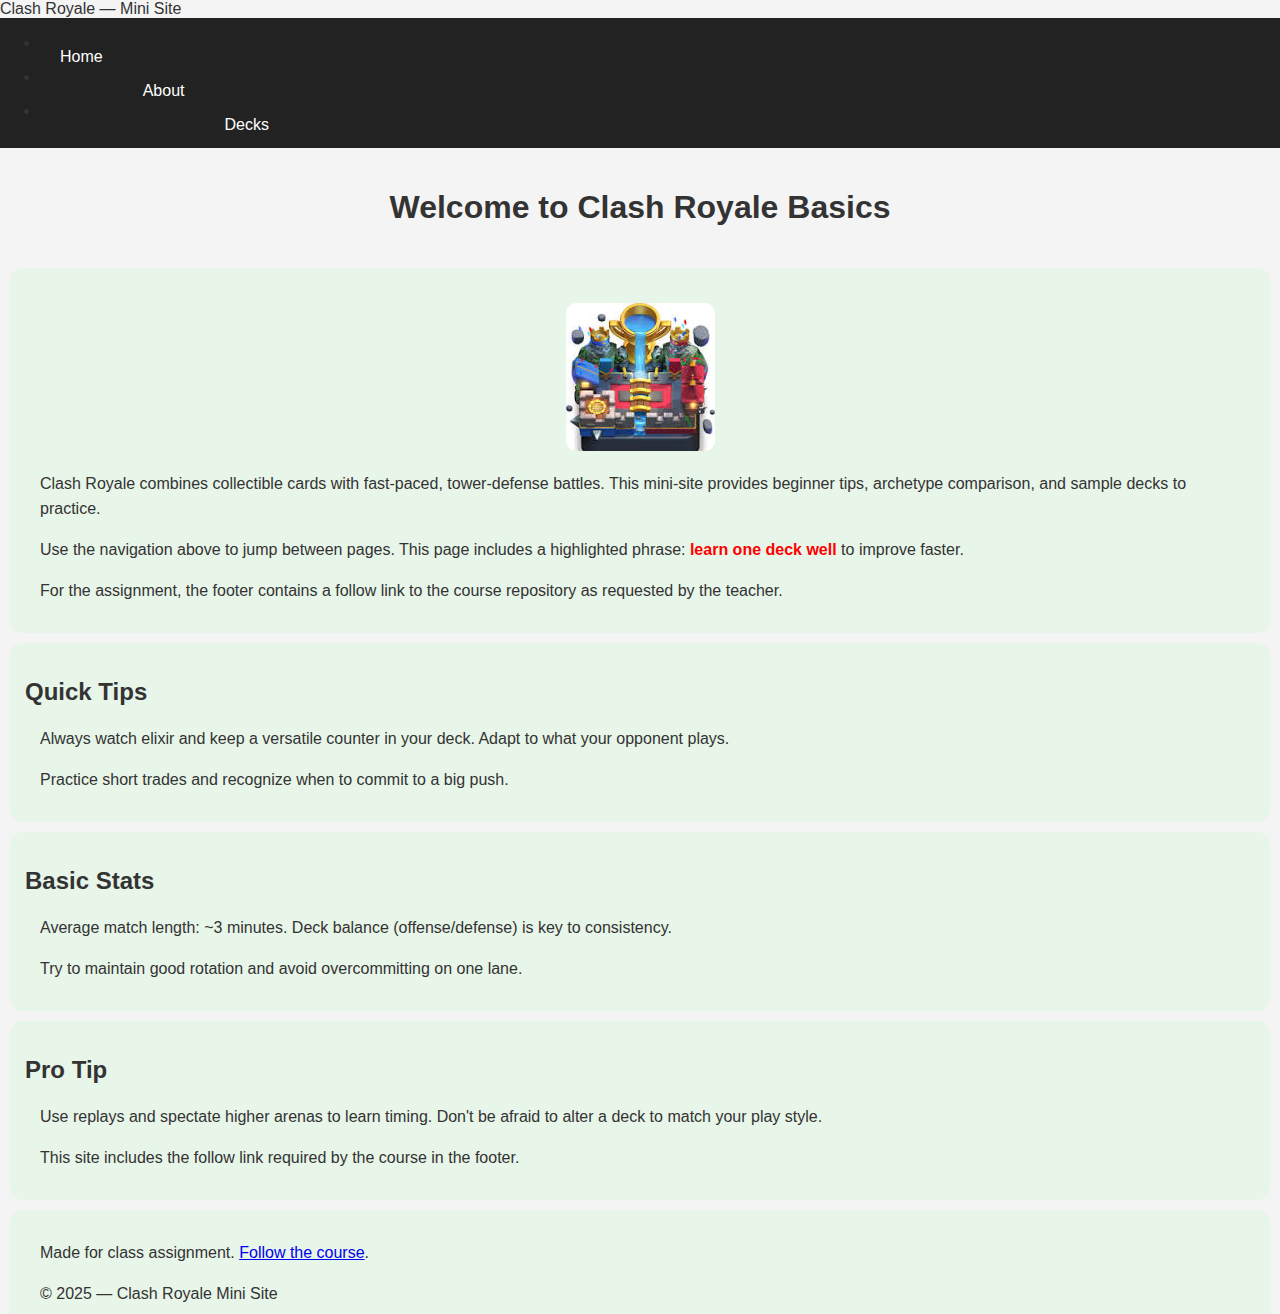
<file: index.html>
<!doctype html>
<html lang="en">
<head>
  <meta charset="utf-8">
  <meta name="viewport" content="width=device-width,initial-scale=1">
  <meta name="description" content="Clash Royale mini-site: basics, tips, and sample decks for a class assignment.">
  <title>Clash Royale — Home</title>
  <link rel="stylesheet" href="styles.css">
  <!-- Google Analytics (replace G-XXXXXXXXXX with your ID) -->
  <script async src="https://www.googletagmanager.com/gtag/js?id=G-XXXXXXXXXX"></script>
  <script>
    window.dataLayer = window.dataLayer || [];
    function gtag(){dataLayer.push(arguments);}
    gtag('js', new Date());
    gtag('config', 'G-XXXXXXXXXX');
  </script>
</head>
<body>
  <header>
    <div class="site-title">Clash Royale — Mini Site</div>
    <nav>
      <ul>
        <li><a href="index.html">Home</a></li>
        <li><a href="about.html">About</a></li>
        <li><a href="deck.html">Decks</a></li>
      </ul>
    </nav>
  </header>

  <main class="container">
    <h1>Welcome to Clash Royale Basics</h1>

    <div class="card">
      <img src="images/arena.jpg" alt="Clash Royale arena screenshot or artwork" class="responsive">
      <p>Clash Royale combines collectible cards with fast-paced, tower-defense battles. This mini-site provides beginner tips, archetype comparison, and sample decks to practice.</p>
      <p>Use the navigation above to jump between pages. This page includes a highlighted phrase: <span class="highlight">learn one deck well</span> to improve faster.</p>
      <p>For the assignment, the footer contains a follow link to the course repository as requested by the teacher.</p>
    </div>

    <div class="flex-row">
      <div class="card info-box">
        <h2>Quick Tips</h2>
        <p>Always watch elixir and keep a versatile counter in your deck. Adapt to what your opponent plays.</p>
        <p>Practice short trades and recognize when to commit to a big push.</p>
      </div>

      <div class="card stats-box">
        <h2>Basic Stats</h2>
        <p>Average match length: ~3 minutes. Deck balance (offense/defense) is key to consistency.</p>
        <p>Try to maintain good rotation and avoid overcommitting on one lane.</p>
      </div>

      <div class="card tip-box">
        <h2>Pro Tip</h2>
        <p>Use replays and spectate higher arenas to learn timing. Don't be afraid to alter a deck to match your play style.</p>
        <p id="special-callout">This site includes the follow link required by the course in the footer.</p>
      </div>
    </div>
  </main>

  <footer class="card">
    <p>Made for class assignment. <a href="https://github.com/teacher-aj/HeschelCS" target="_blank" rel="noopener">Follow the course</a>.</p>
    <p class="small">© 2025 — Clash Royale Mini Site</p>
  </footer>
</body>
</html>
</file>
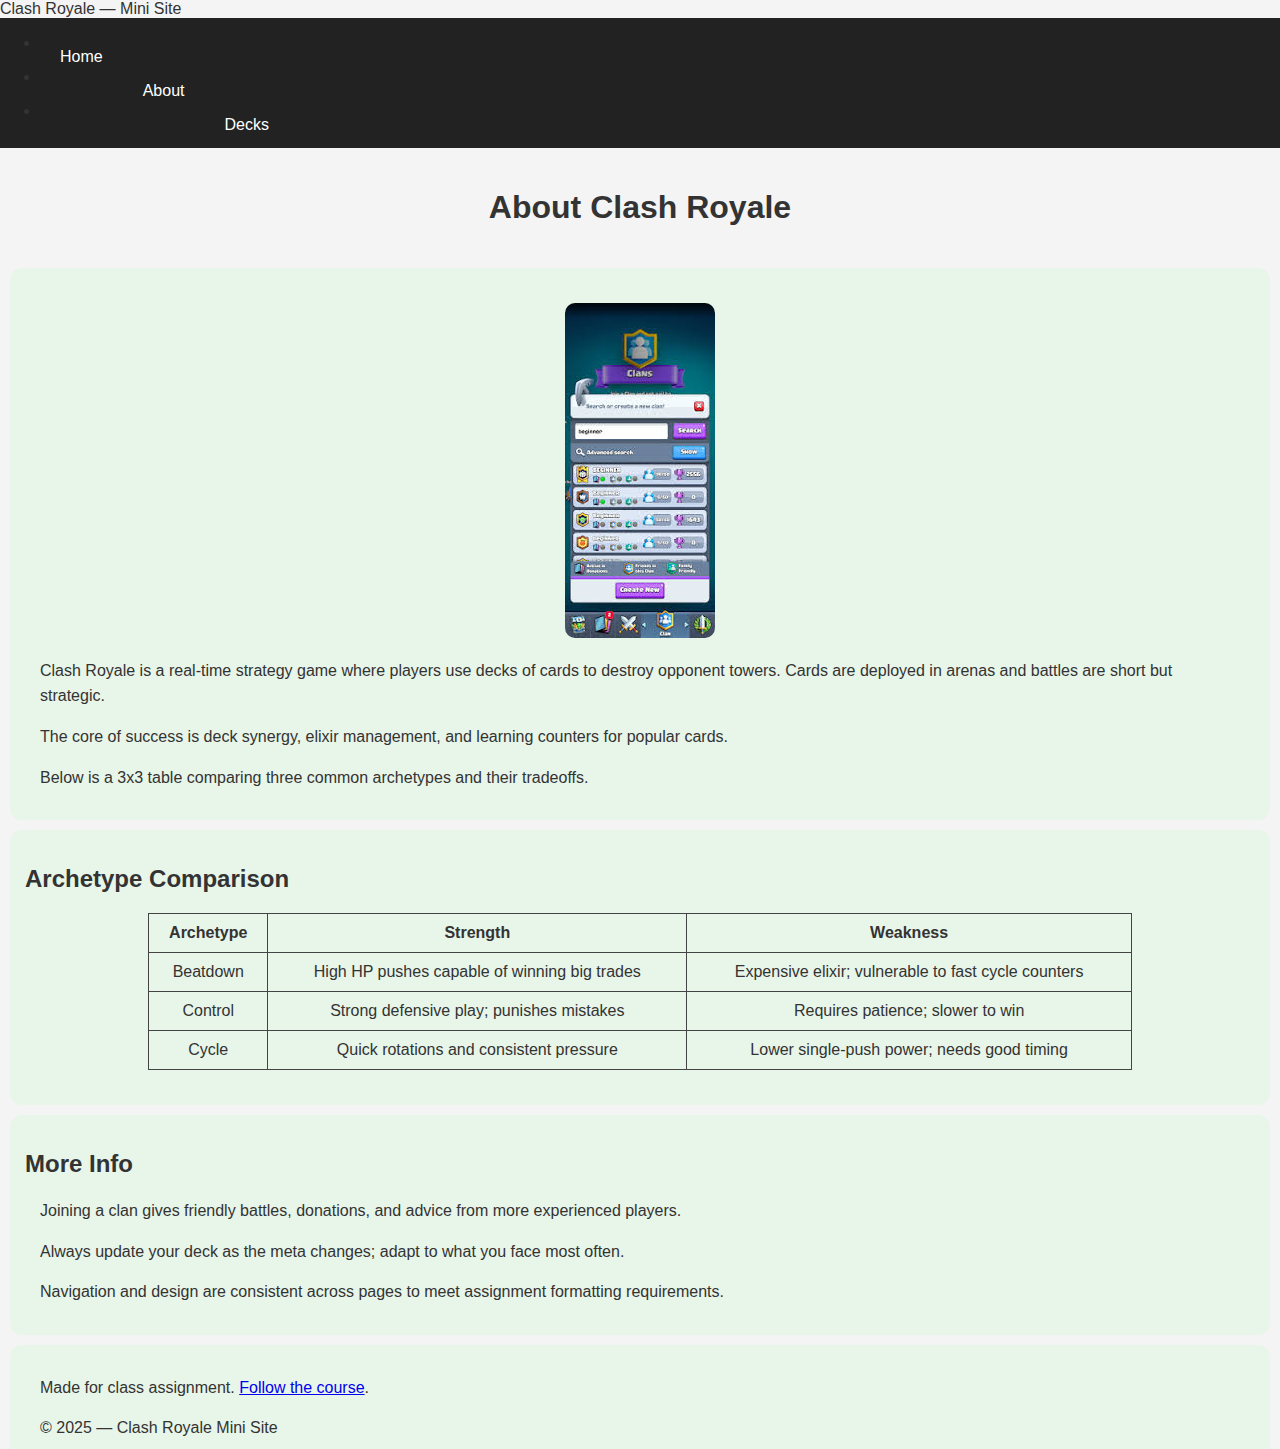
<file: About.html>
<!doctype html>
<html lang="en">
<head>
  <meta charset="utf-8">
  <meta name="viewport" content="width=device-width,initial-scale=1">
  <meta name="description" content="About Clash Royale: archetype comparison and short guide.">
  <title>Clash Royale — About</title>
  <link rel="stylesheet" href="styles.css">
  <!-- Google Analytics (replace G-XXXXXXXXXX with your ID) -->
  <script async src="https://www.googletagmanager.com/gtag/js?id=G-XXXXXXXXXX"></script>
  <script>
    window.dataLayer = window.dataLayer || [];
    function gtag(){dataLayer.push(arguments);}
    gtag('js', new Date());
    gtag('config', 'G-XXXXXXXXXX');
  </script>
</head>
<body>
  <header>
    <div class="site-title">Clash Royale — Mini Site</div>
    <nav>
      <ul>
        <li><a href="index.html">Home</a></li>
        <li><a href="about.html">About</a></li>
        <li><a href="deck.html">Decks</a></li>
      </ul>
    </nav>
  </header>

  <main class="container">
    <h1>About Clash Royale</h1>

    <div class="card">
      <img src="images/clan.jpg" alt="Clash Royale clan or clan chest artwork" class="responsive">
      <p>Clash Royale is a real-time strategy game where players use decks of cards to destroy opponent towers. Cards are deployed in arenas and battles are short but strategic.</p>
      <p>The core of success is deck synergy, elixir management, and learning counters for popular cards.</p>
      <p>Below is a 3x3 table comparing three common archetypes and their tradeoffs.</p>
    </div>

    <div class="card">
      <h2>Archetype Comparison</h2>
      <table aria-label="Archetype comparison">
        <thead>
          <tr>
            <th>Archetype</th>
            <th>Strength</th>
            <th>Weakness</th>
          </tr>
        </thead>
        <tbody>
          <tr>
            <td>Beatdown</td>
            <td>High HP pushes capable of winning big trades</td>
            <td>Expensive elixir; vulnerable to fast cycle counters</td>
          </tr>
          <tr>
            <td>Control</td>
            <td>Strong defensive play; punishes mistakes</td>
            <td>Requires patience; slower to win</td>
          </tr>
          <tr>
            <td>Cycle</td>
            <td>Quick rotations and consistent pressure</td>
            <td>Lower single-push power; needs good timing</td>
          </tr>
        </tbody>
      </table>
    </div>

    <div class="card">
      <h2>More Info</h2>
      <p>Joining a clan gives friendly battles, donations, and advice from more experienced players.</p>
      <p>Always update your deck as the meta changes; adapt to what you face most often.</p>
      <p>Navigation and design are consistent across pages to meet assignment formatting requirements.</p>
    </div>
  </main>

  <footer class="card">
    <p>Made for class assignment. <a href="https://github.com/teacher-aj/HeschelCS" target="_blank" rel="noopener">Follow the course</a>.</p>
    <p class="small">© 2025 — Clash Royale Mini Site</p>
  </footer>
</body>
</html>
</file>
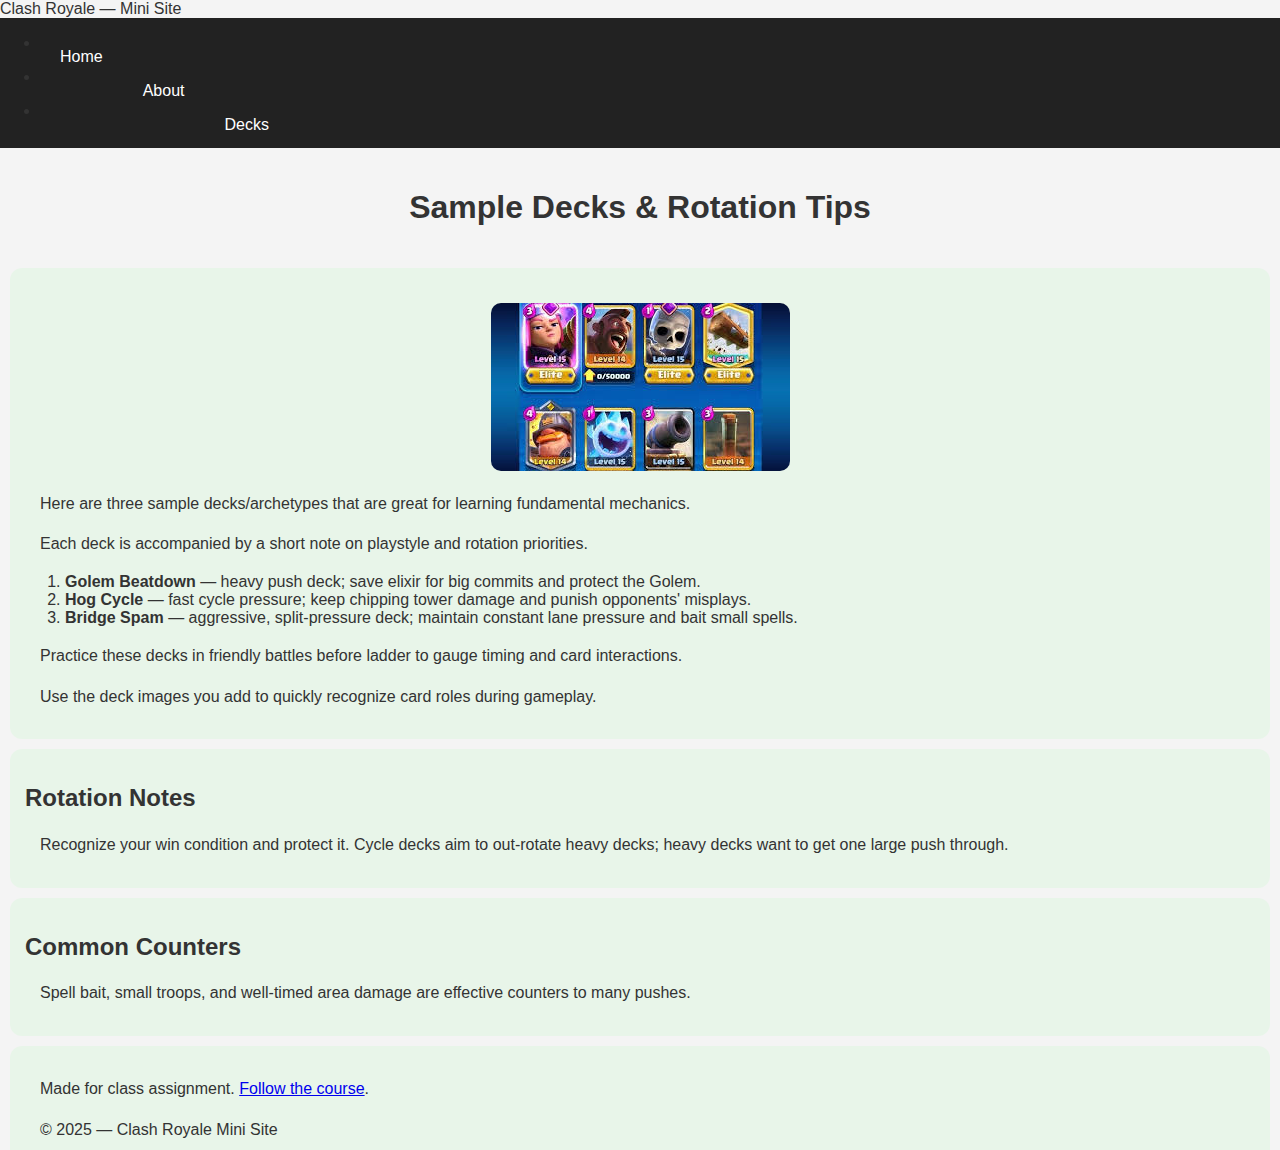
<file: deck.html>
<!doctype html>
<html lang="en">
<head>
  <meta charset="utf-8">
  <meta name="viewport" content="width=device-width,initial-scale=1">
  <meta name="description" content="Sample Clash Royale decks and notes on rotations and counters.">
  <title>Clash Royale — Decks</title>
  <link rel="stylesheet" href="styles.css">
  <!-- Google Analytics (replace G-XXXXXXXXXX with your ID) -->
  <script async src="https://www.googletagmanager.com/gtag/js?id=G-XXXXXXXXXX"></script>
  <script>
    window.dataLayer = window.dataLayer || [];
    function gtag(){dataLayer.push(arguments);}
    gtag('js', new Date());
    gtag('config', 'G-XXXXXXXXXX');
  </script>
</head>
<body>
  <header>
    <div class="site-title">Clash Royale — Mini Site</div>
    <nav>
      <ul>
        <li><a href="index.html">Home</a></li>
        <li><a href="about.html">About</a></li>
        <li><a href="deck.html">Decks</a></li>
      </ul>
    </nav>
  </header>

  <main class="container">
    <h1>Sample Decks & Rotation Tips</h1>

    <div class="card">
      <img src="images/deck.jpg" alt="Illustration of a deck layout" class="responsive">
      <p>Here are three sample decks/archetypes that are great for learning fundamental mechanics.</p>
      <p>Each deck is accompanied by a short note on playstyle and rotation priorities.</p>

      <ol>
        <li><strong>Golem Beatdown</strong> — heavy push deck; save elixir for big commits and protect the Golem.</li>
        <li><strong>Hog Cycle</strong> — fast cycle pressure; keep chipping tower damage and punish opponents' misplays.</li>
        <li><strong>Bridge Spam</strong> — aggressive, split-pressure deck; maintain constant lane pressure and bait small spells.</li>
      </ol>

      <p>Practice these decks in friendly battles before ladder to gauge timing and card interactions.</p>
      <p>Use the deck images you add to quickly recognize card roles during gameplay.</p>
    </div>

    <div class="card info-box">
      <h2>Rotation Notes</h2>
      <p>Recognize your win condition and protect it. Cycle decks aim to out-rotate heavy decks; heavy decks want to get one large push through.</p>
    </div>

    <div class="card stats-box">
      <h2>Common Counters</h2>
      <p>Spell bait, small troops, and well-timed area damage are effective counters to many pushes.</p>
    </div>
  </main>

  <footer class="card">
    <p>Made for class assignment. <a href="https://github.com/teacher-aj/HeschelCS" target="_blank" rel="noopener">Follow the course</a>.</p>
    <p class="small">© 2025 — Clash Royale Mini Site</p>
  </footer>
</body>
</html>
</file>
<file: styles.css>
/* style.css */

/* Reset and base styles */
body {
    font-family: Arial, sans-serif;
    margin: 0;
    padding: 0;
    background-color: #f4f4f4;
    color: #333;
}

/* Navigation bar */
nav {
    background-color: #222;
    overflow: hidden;
}

nav a {
    float: left;
    display: block;
    color: white;
    text-align: center;
    padding: 14px 20px;
    text-decoration: none;
}

nav a:hover {
    background-color: #575757;
    color: yellow; /* hover effect */
}

/* Headings */
h1 {
    text-align: center;
    padding: 20px 0;
}

/* Paragraphs */
p {
    line-height: 1.6;
    margin: 15px;
}

/* Div styling */
.div-box {
    border: 1px solid #ccc;
    padding: 15px;
    margin: 15px;
    background-color: #fff;
    border-radius: 8px;
}

/* Span styling */
.highlight {
    color: red;
    font-weight: bold;
}

/* Table styling */
table {
    width: 80%;
    margin: 20px auto;
    border-collapse: collapse;
}

table, th, td {
    border: 1px solid #444;
}

th, td {
    padding: 10px;
    text-align: center;
}

/* Image styling */
img {
    display: block;
    margin: 20px auto;
    max-width: 90%;
    height: auto;
    border-radius: 10px;
}

/* Classes and ID selectors */
.card {
    background: #e8f5e9;
    padding: 15px;
    margin: 10px;
    border-radius: 12px;
}

.banner {
    background: #cce7ff;
    text-align: center;
    padding: 20px;
    margin-bottom: 20px;
}

#special {
    background: #fff3cd;
    border-left: 5px solid #ffc107;
    padding: 10px;
    margin: 15px;
}

/* Responsive design with @media */
@media (max-width: 600px) {
    nav a {
        float: none;
        display: block;
        text-align: left;
    }

    table {
        width: 100%;
    }
}
</file>
